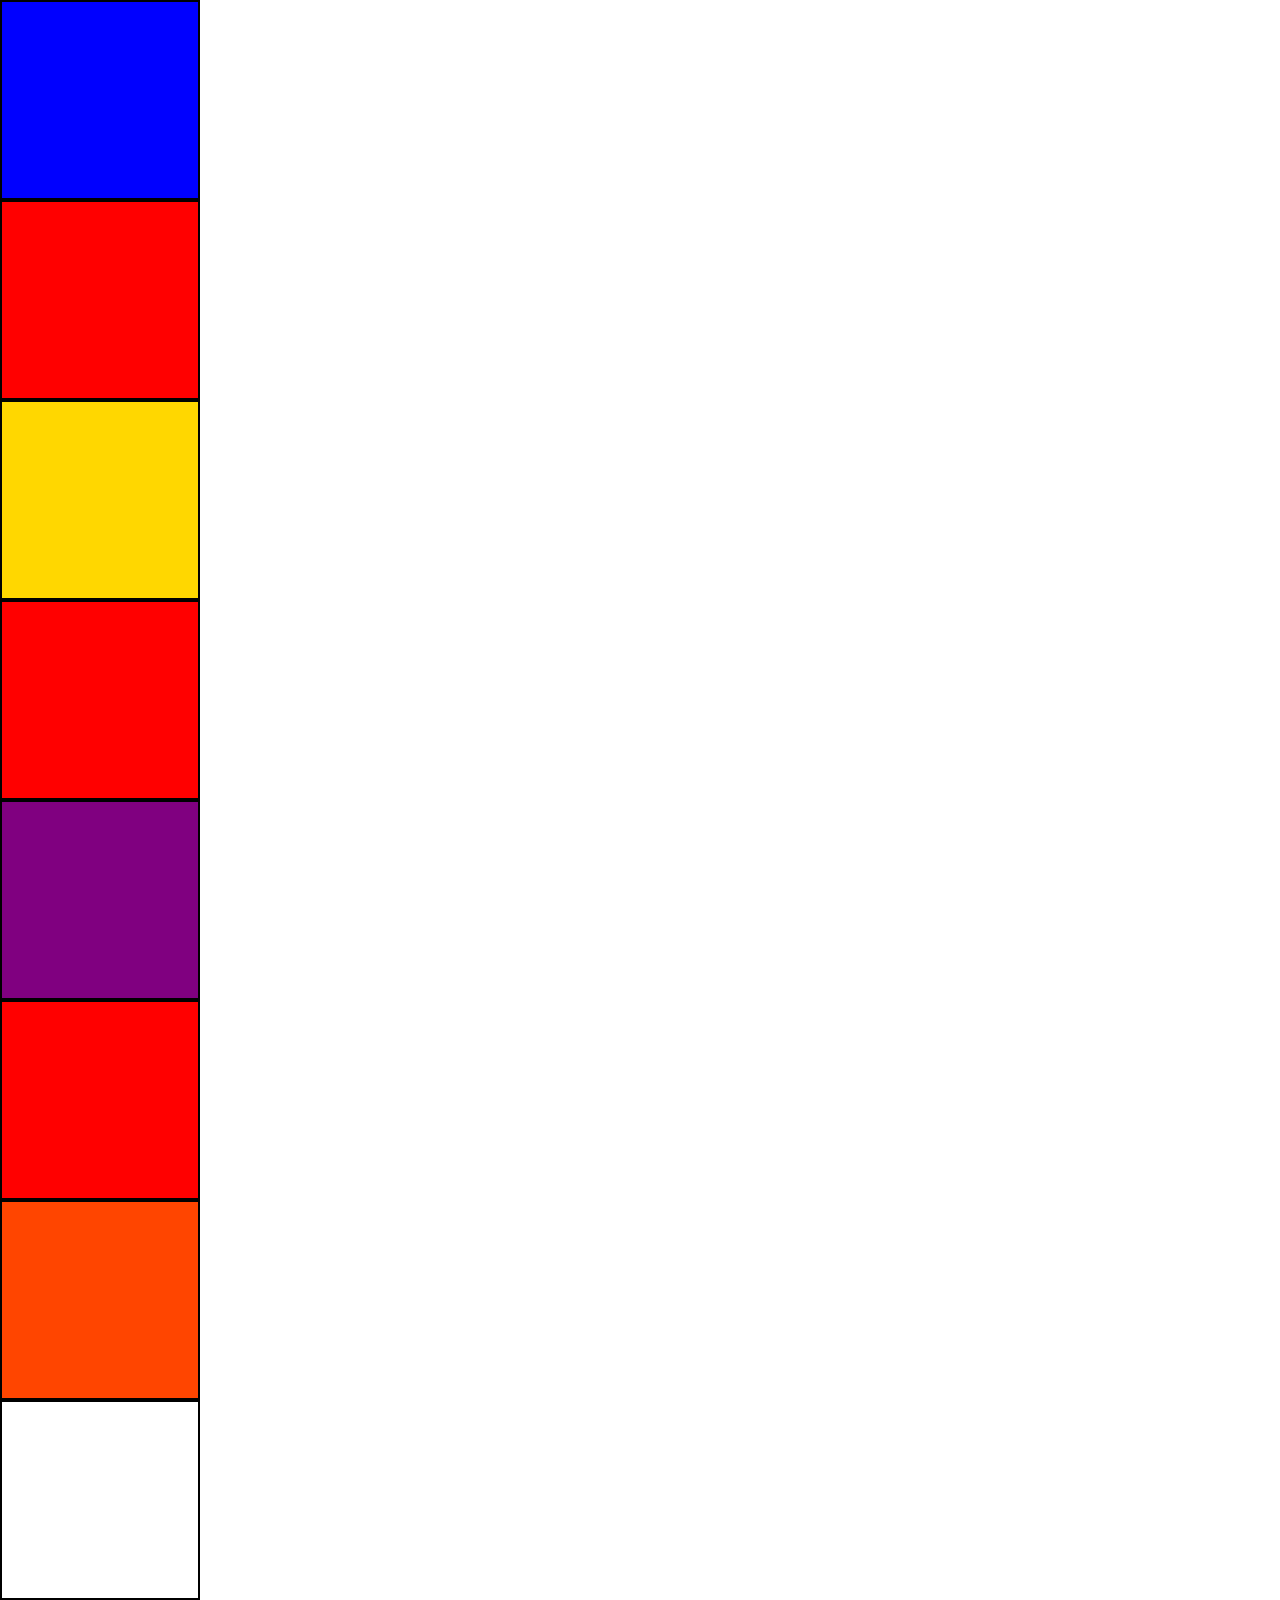
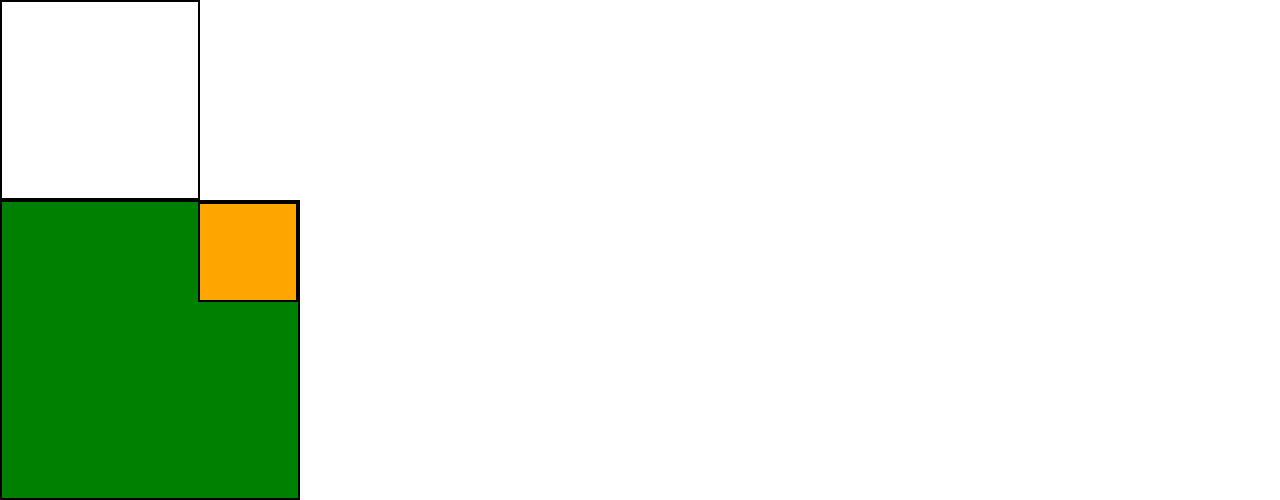
<file: lecture_11/index.html>
<!DOCTYPE html>
<html lang="en">
  <head>
    <meta charset="UTF-8" />
    <meta http-equiv="X-UA-Compatible" content="IE=edge" />
    <meta name="viewport" content="width=device-width, initial-scale=1.0" />
    <title>Document</title>
    <link rel="stylesheet" href="style.css" />
  </head>
  <body>
    <div class="box">
      <div class="item item1"></div>
      <div class="item item2"></div>
      <div class="item item3"></div>
      <div class="item item4"></div>
      <div class="item item5"></div>
      <div class="item item6"></div>
      <div class="item item7"></div>
      <div class="item item8"></div>
      <div class="item item9"></div>
       <div class="relative">
        <div class="absolute"></div>
      </div>
      <!-- <div class="relative">
        <div class="absolute"></div>
      </div>
      <div class="relative">
        <div class="absolute"></div>
      </div>
      <div class="relative">
        <div class="absolute"></div>
      </div>
      <div class="relative">
        <div class="absolute"></div>
      </div>
      <div class="relative">
        <div class="absolute"></div>
      </div> -->
    </div>

   <!-- <div>
     <nav>
        <a href="#">Home</a>
        <a href="#">About</a>
        <a href="#">Contact</a>
    </nav>
    <section>
        <p>Insert a lot of content here to make the page scrollable...</p>
    </section>
    <section>
        <p>Insert a lot of content here to make the page scrollable...</p>
    </section>
    <section>
        <p>Insert a lot of content here to make the page scrollable...</p>
    </section>
    <section>
        <p>Insert a lot of content here to make the page scrollable...</p>
    </section>
    <section>
        <p>Insert a lot of content here to make the page scrollable...</p>
    </section>
   </div> -->

  </body>
</html>
</file>
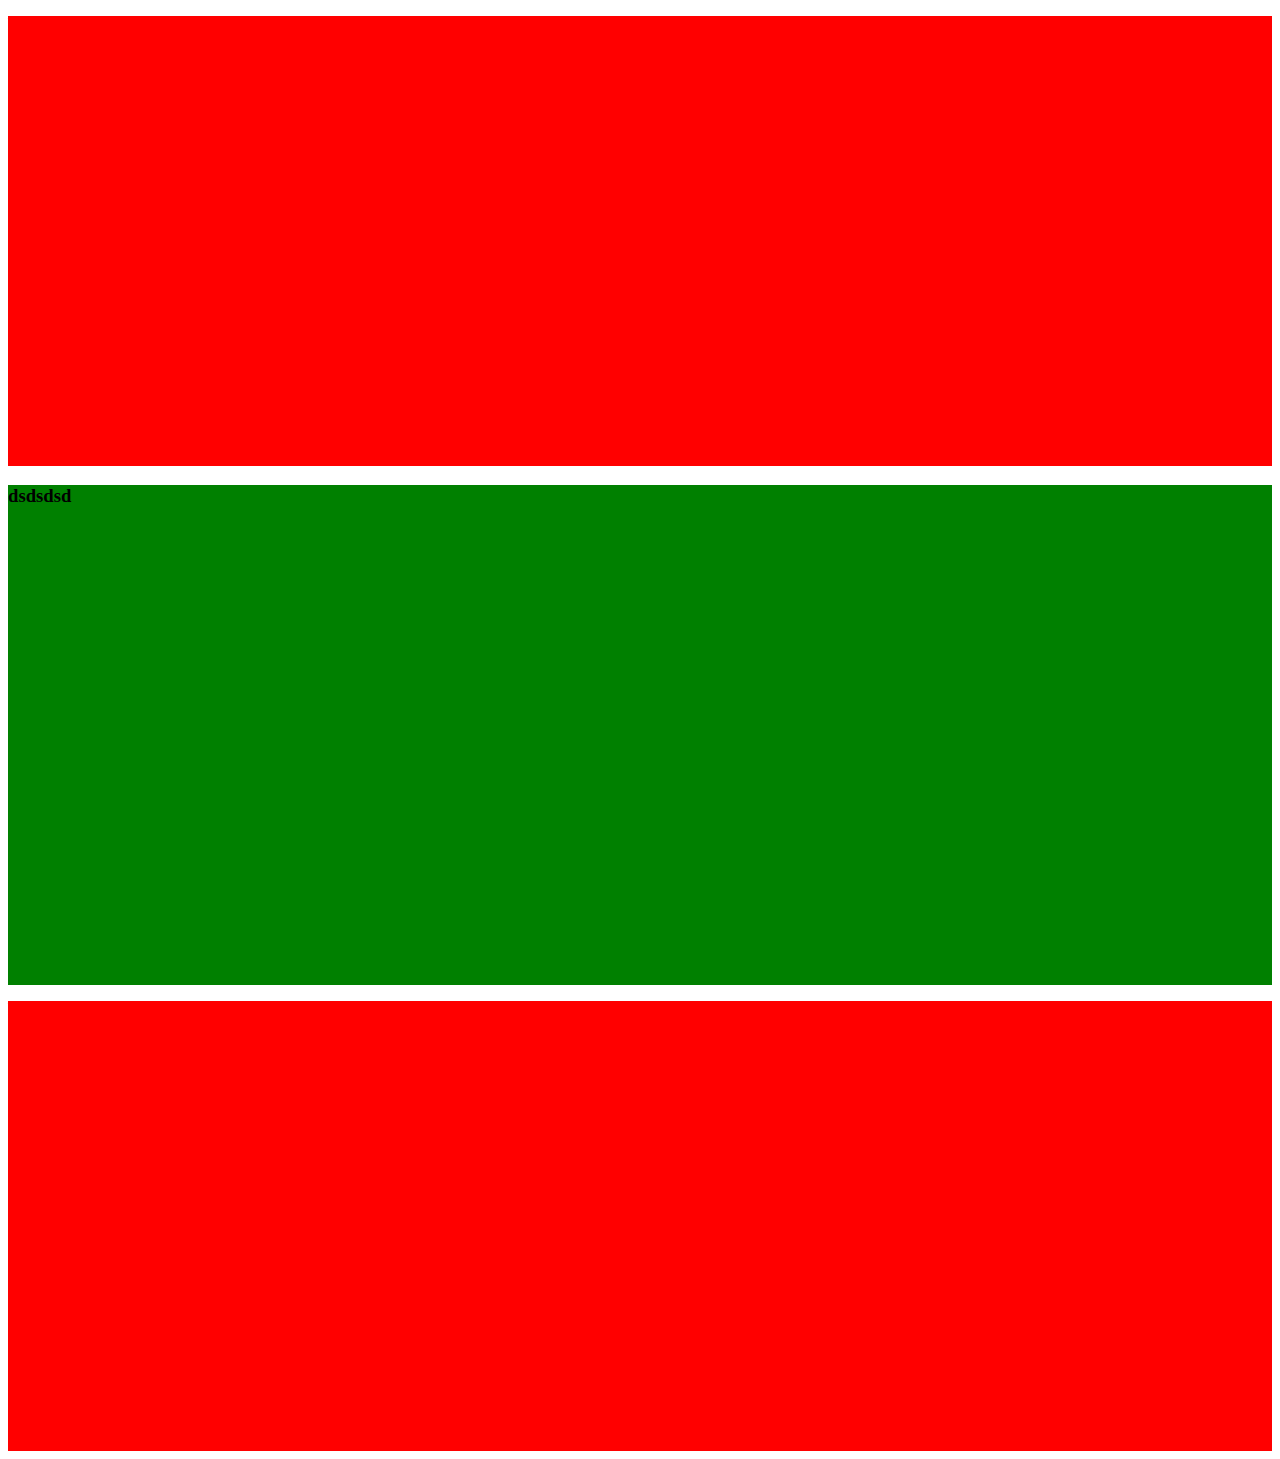
<file: lecture_7/index.html>
<!DOCTYPE html>
<html lang="en">
  <head>
    <meta charset="UTF-8" />
    <meta http-equiv="X-UA-Compatible" content="IE=edge" />
    <meta name="viewport" content="width=device-width, initial-scale=1.0" />
    <title>Document</title>
    <link rel="stylesheet" href="style.css" />
    <link rel="preconnect" href="https://fonts.googleapis.com" />
    <link rel="preconnect" href="https://fonts.gstatic.com" crossorigin />
    <link
      href="https://fonts.googleapis.com/css2?family=Noto+Serif&family=Nunito&family=Roboto:ital,wght@0,300;0,400;1,300&display=swap"
      rel="stylesheet"
    />
  </head>
  <body>
    <div class="container">

      <div class="child">
        <p style="color: red">hello workfd</p>
      </div>

      <div class="second">
        <h3>dsdsdsd</h3>
      </div>

      <div class="child">
        <p style="color: red">hello workfd</p>
      </div>

    </div>
  </body>
</html>
</file>
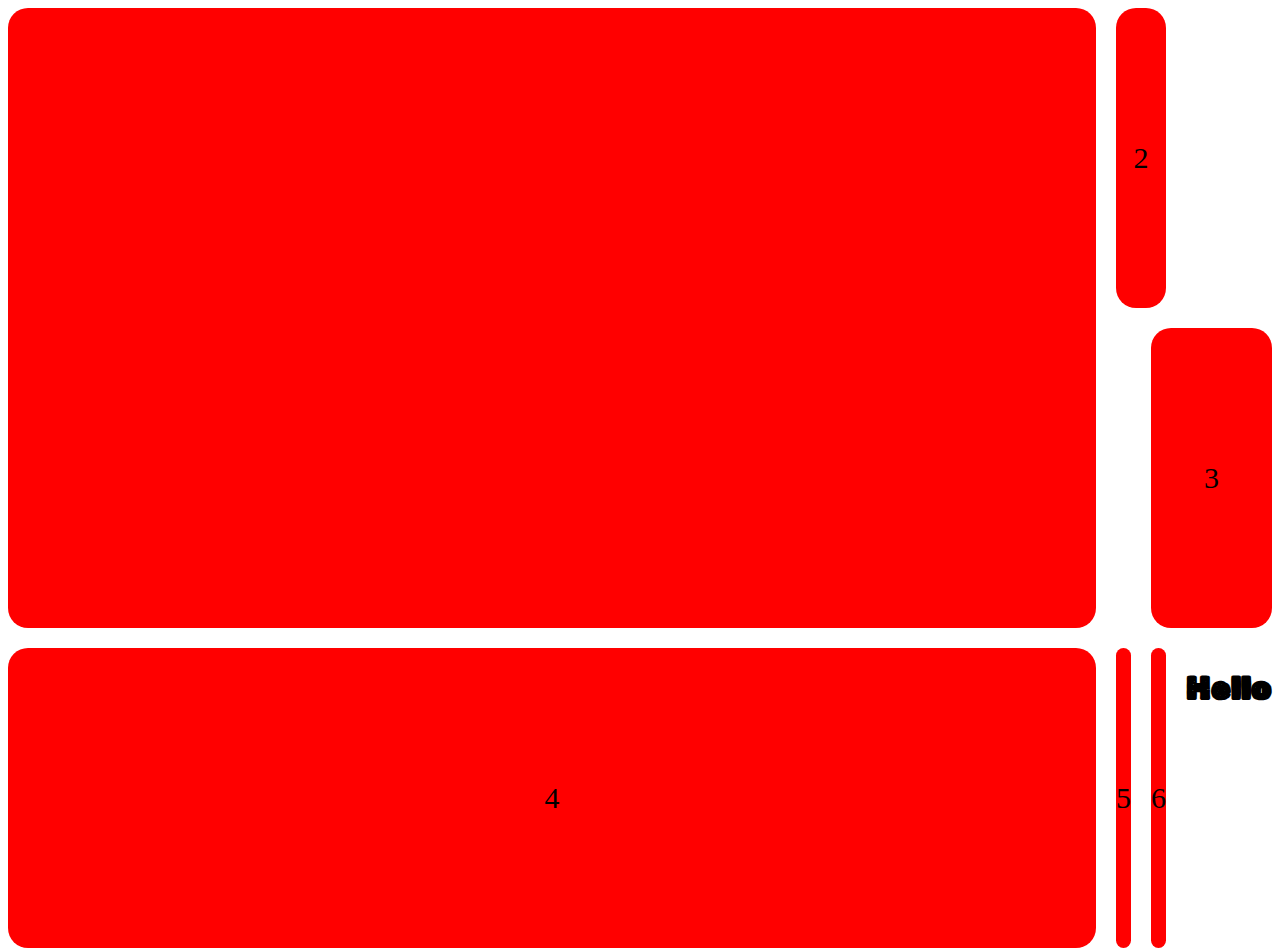
<file: lecture_9/index.html>
<!DOCTYPE html>
<html lang="en">
  <head>
    <meta charset="UTF-8" />
    <meta http-equiv="X-UA-Compatible" content="IE=edge" />
    <meta name="viewport" content="width=device-width, initial-scale=1.0" />
    <link
      rel="shortcut icon"
      href="https://static-00.iconduck.com/assets.00/facebook-icon-512x512-seb542ju.png"
      type="image/x-icon"
    />
    <title>Document</title>
    <link rel="stylesheet" href="style.css" />
    <link rel="preconnect" href="https://fonts.googleapis.com" />
    <link rel="preconnect" href="https://fonts.gstatic.com" crossorigin />
    <link
      href="https://fonts.googleapis.com/css2?family=Barlow:wght@600&family=Rubik+Doodle+Shadow&family=Rubik+Doodle+Triangles&display=swap"
      rel="stylesheet"
    />
  </head>
  <body>
    <div class="container">
      <div class="box box-1"></div>
      <div class="box box-2">2</div>
      <div class="box box-3">3</div>
      <div class="box box-4">4</div>
      <div class="box box-5">5</div>
      <div class="box box-6">6</div>

      <h1>Hello</h1>
    </div>
  </body>
</html>
</file>
<file: lecture_11/style.css>
* {
  margin: 0;
  padding: 0;
  box-sizing: border-box;
}

.item1 {
  background-color: blue;
  position: sticky;
  top: 0;  
}

.item {
  width: 200px;
  height: 200px;
  /* background-color: red; */
  border: 2px solid black;
}

.item2 {
  background-color: red;
}

.item3 {
  position: sticky;
  top: 25%;
  background-color: gold;
}

.item4 {
  background-color: red;
}
.item5 {
  position: sticky;
  top: 50%;
  background-color: purple;
}
.item6 {
  background-color: red;
}

.item7 {
  position: sticky;
  top: 75%;
  background-color: orangered;
}
.relative {
  width: 300px;
  height: 300px;
  background-color: green;
  border: 2px solid black;
  position: relative;
  /* z-index: 2; */
}

.absolute {
  width: 100px;
  height: 100px;
  background-color: orange;
  border: 2px solid black;
  position: absolute;
  top: 0;
  right: 0;
}

/* 

nav {
    background-color: #333;
    color: white;
    padding: 10px;
    position: fixed;
    top: 0;
    width: 100%;
    display: flex;
    justify-content: space-around;
}

nav a {
    color: white;
    text-decoration: none;
}

section {
    margin-top: 50px;
    padding: 20px;
    height: 500px;
    background-color: red;
} */
</file>
<file: lecture_7/style.css>
.child{
  width: 100%;
  height: 50vh;
  background-color: red;
}
.second{
  width: 100%;
  height: 500px;
  background-color: green;
}
</file>
<file: lecture_9/style.css>
/* @import url('https://fonts.googleapis.com/css2?family=Barlow:wght@600&family=Rubik+Doodle+Shadow&family=Rubik+Doodle+Triangles&display=swap'); */

* {
  font-family: sans-serif Barlow;
}

/* * {
  margin: 0;
  padding: 0;
  box-sizing: border-box;
}

.grid-container {
  display: grid;
  grid-template-columns: 1fr;
  gap: 10px;
  padding: 10px;
}

.grid-item {
  background-color: red;
  height: 200px;
  line-height: 200px;
  color: white;
  text-align: center;
}

@media (width > 600px) {
  .grid-container {
    grid-template-columns: repeat(2, 1fr);
  }
}

@media (width > 900px) {
  .grid-container {
    grid-template-columns: 1fr;
  }
} */

/* .grid-container {
  display: grid;
  grid-template-columns: repeat(auto-fill,200px);
  gap: 20px;
}

.grid-item {
  background-color: red;
  width: 200px;
  height: 200px;
  line-height: 200px;
  color: white;
  text-align: center;
} */

/* @media (width > 500px){
    .grid-container{
        grid-template-columns: repeat(3,1fr);
    }
}

@media (width > 1024px) {
    .grid-container{
        grid-template-columns: 1fr;
    }
} */
/* 
.grid-container {
  display: grid;
  grid-template-columns: repeat(2, 200px);
  grid-template-columns: repeat(4, 200px);
  gap: 10px;
  grid-template-areas:
    "header header header"
    "sidebar menu menu"
    "sidebar menu menu"
    "footer footer footer";
}

.grid-item {
  background-color: red;
  width: auto;
  height: auto;
  line-height: 200px;
  color: white;
  text-align: center;
}

.grid-item-1 {
  grid-area: header;
}
.grid-item-2 {
  grid-area: sidebar;
}
.grid-item-3 {
  grid-area: menu;
}
.grid-item-4 {
  grid-area: footer;
} */
/* 
.grid-item-2{
    grid-column: 2 / span 4;
}

.grid-item-3{
    grid-column: 1 / span 4;
    grid-row-start: 2;
    grid-row-end: 4;
}


.grid-item-5{
  grid-column-start: 2;
  grid-column-end: 4;
  grid-row-end: 4;
  grid-row-end: 5;
}

.grid-item-7{
  grid-column: 1 / span 3;
} */

.container {
  width: 100%;
  height: 100vh;
  display: grid;
  gap: 20px;
  grid-template-columns: 1fr;
}

.box {
  height: auto;
  line-height: 300px;
  text-align: center;
  font-size: 30px;
  border-radius: 20px;
  background-color: red;
}

@media (width > 500px) {
  .container {
    grid-template-columns: repeat(3, 1fr);
  }

  .box-2 {
    grid-column: 2 / 4;
  }

  .box-1 {
    grid-row: 1 / 3;
  }
  .box-3 {
    grid-column: 3 / 5;
  }

}

@media (width > 1024px) {
  .container {
    grid-template-columns: 1fr;
  }
}

h1 {
  font-weight: 600;
  font-family: Rubik Doodle Triangles;
}
</file>
